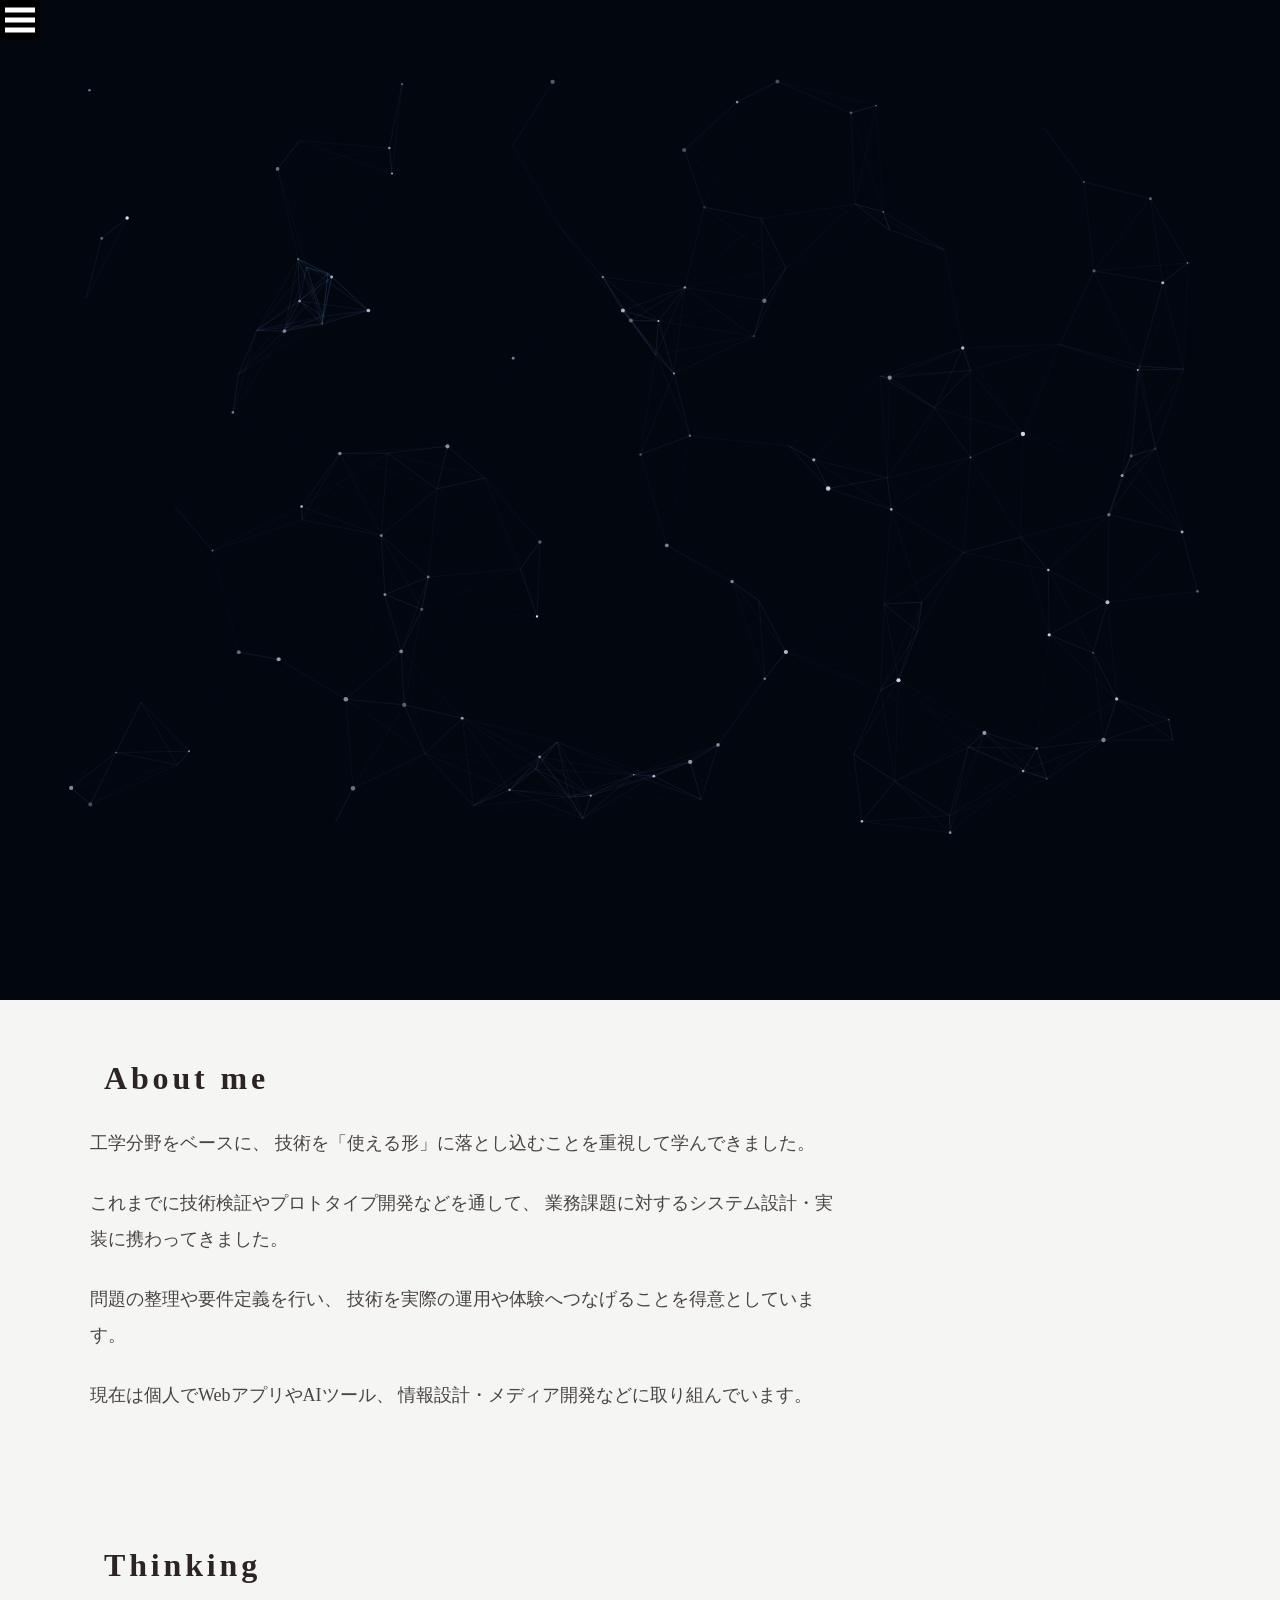
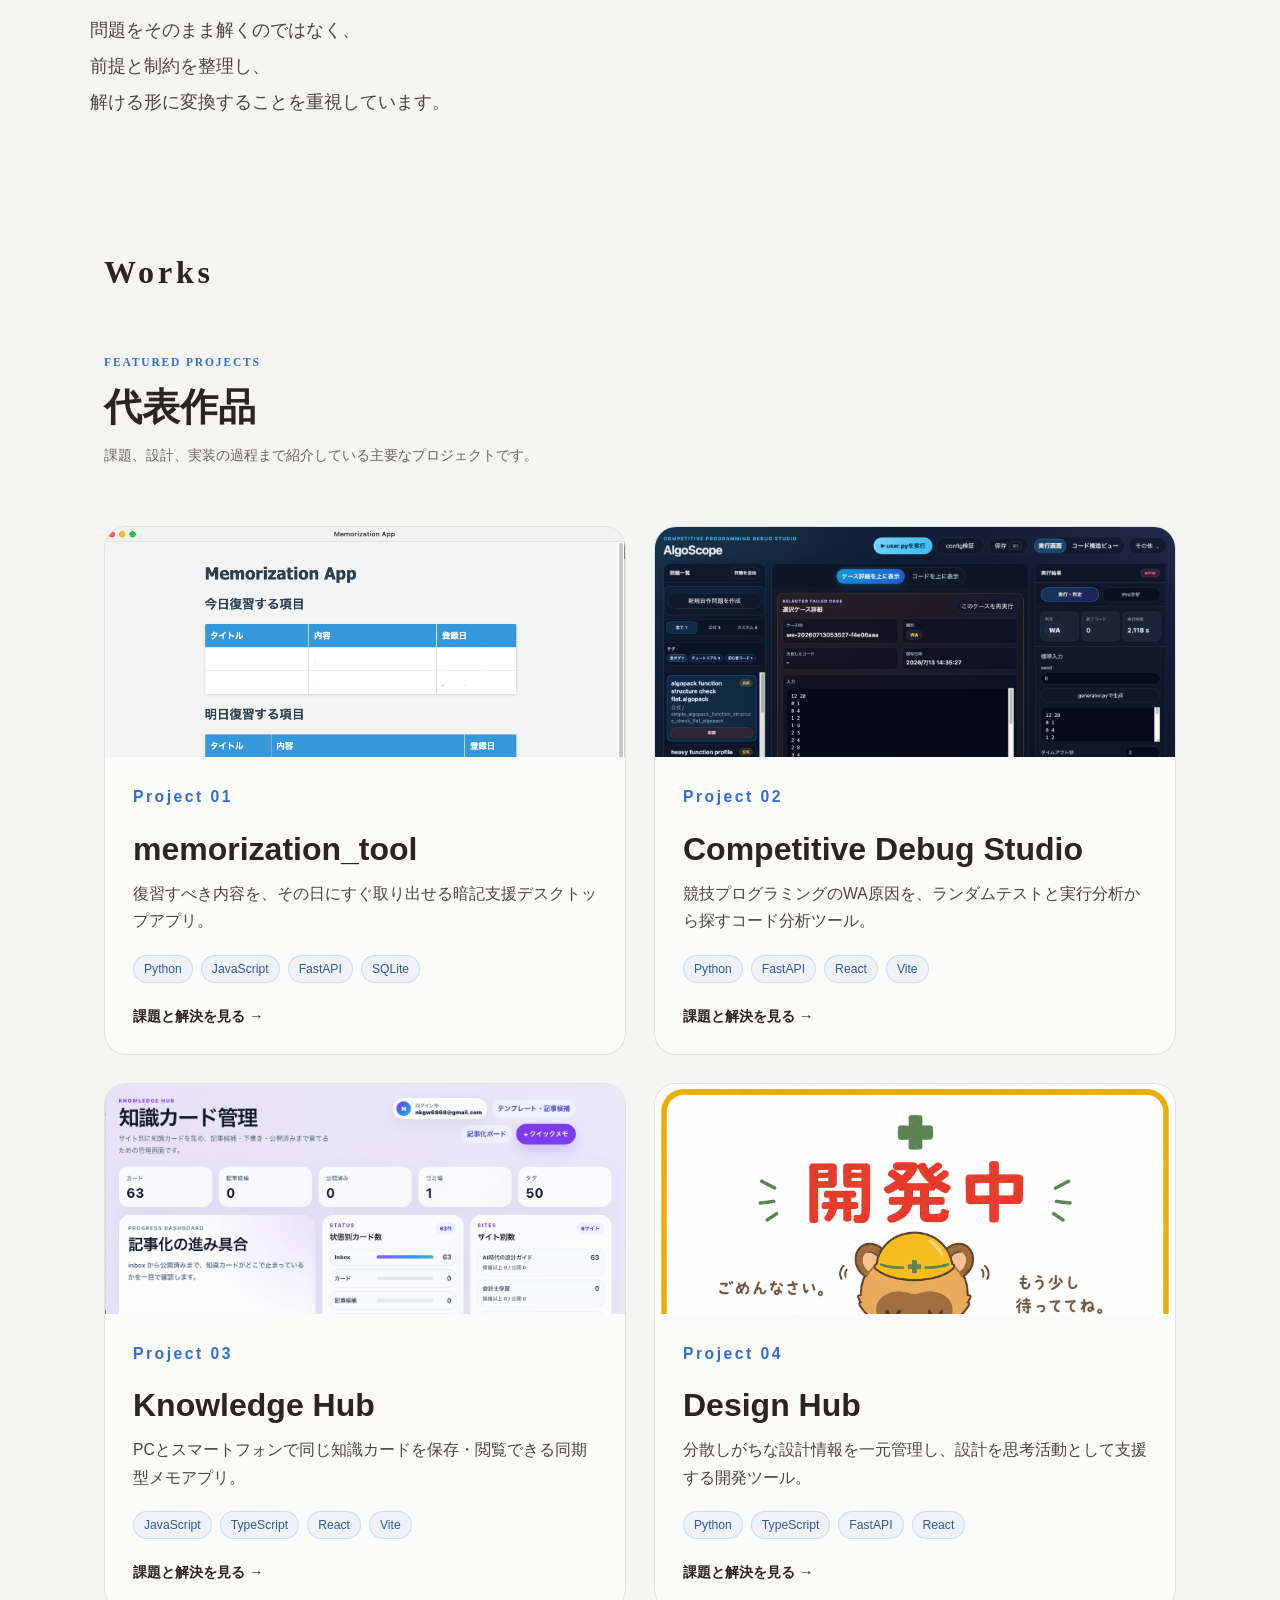
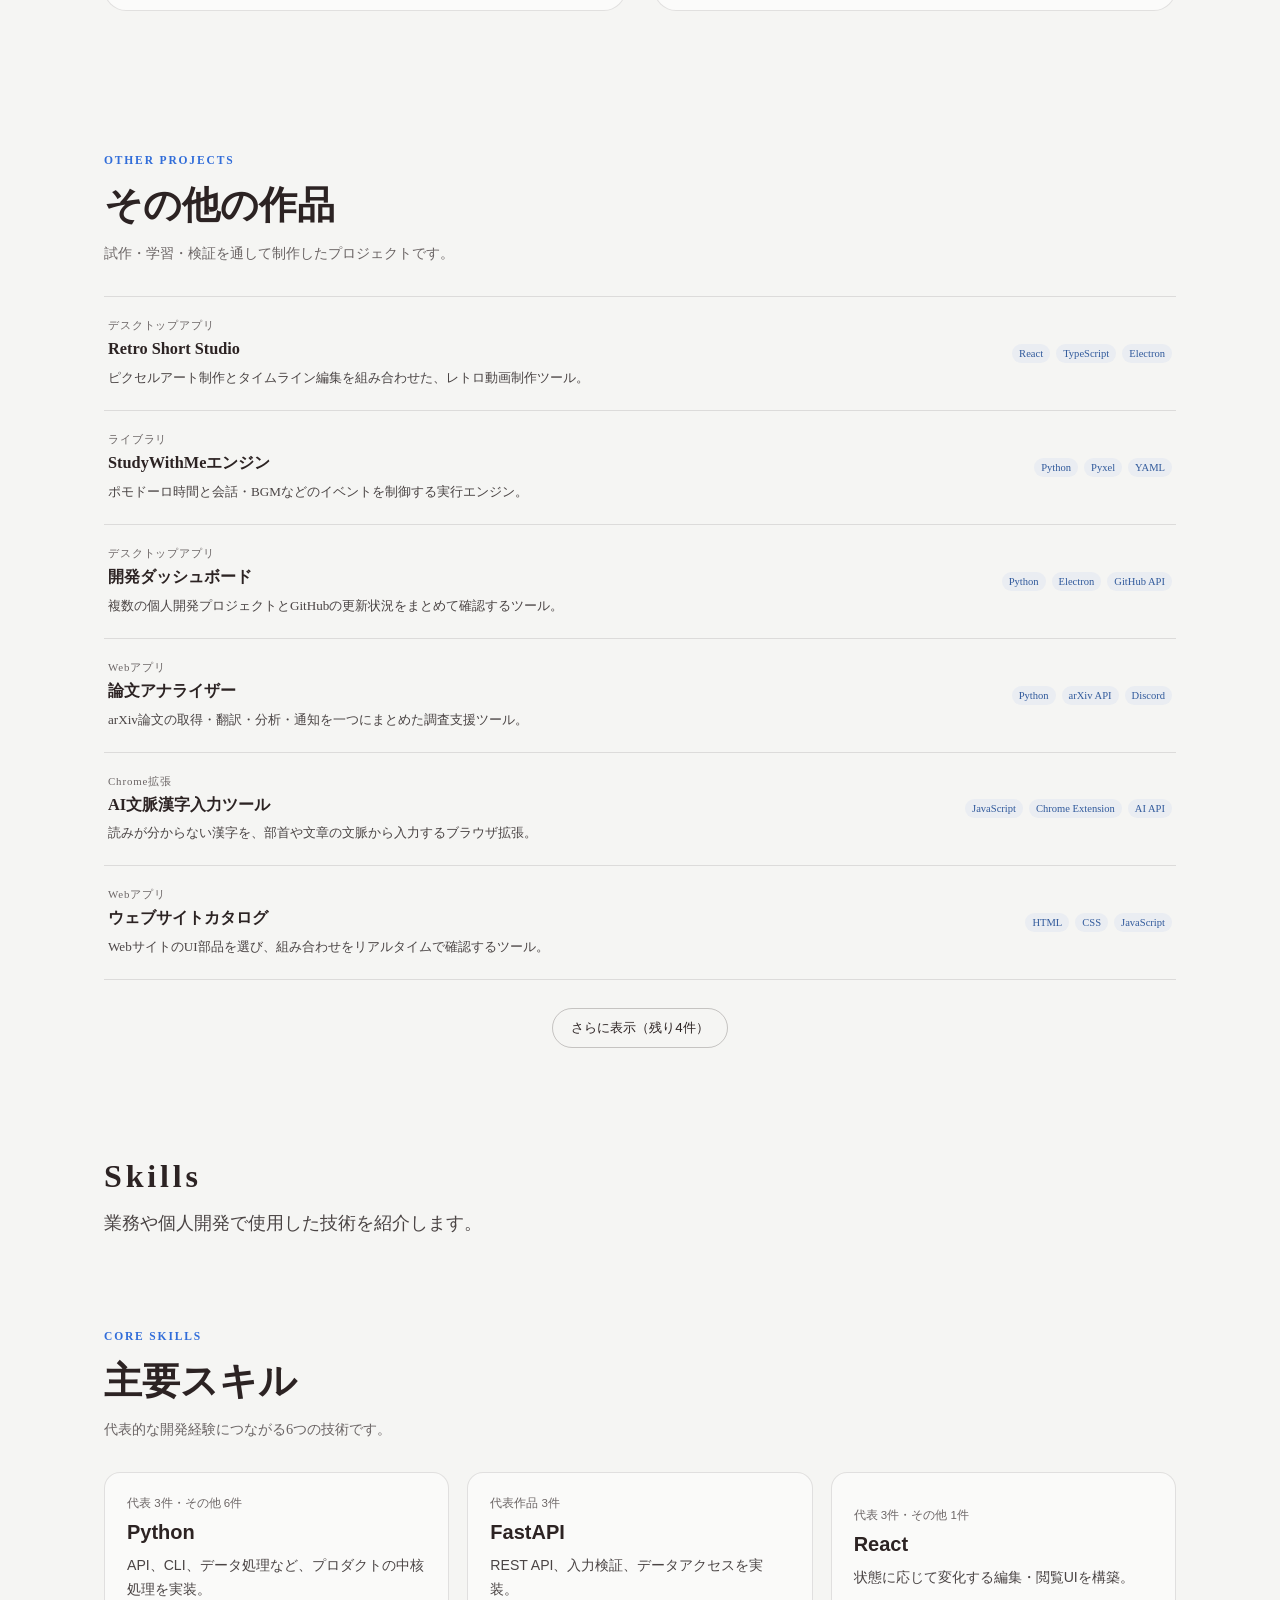
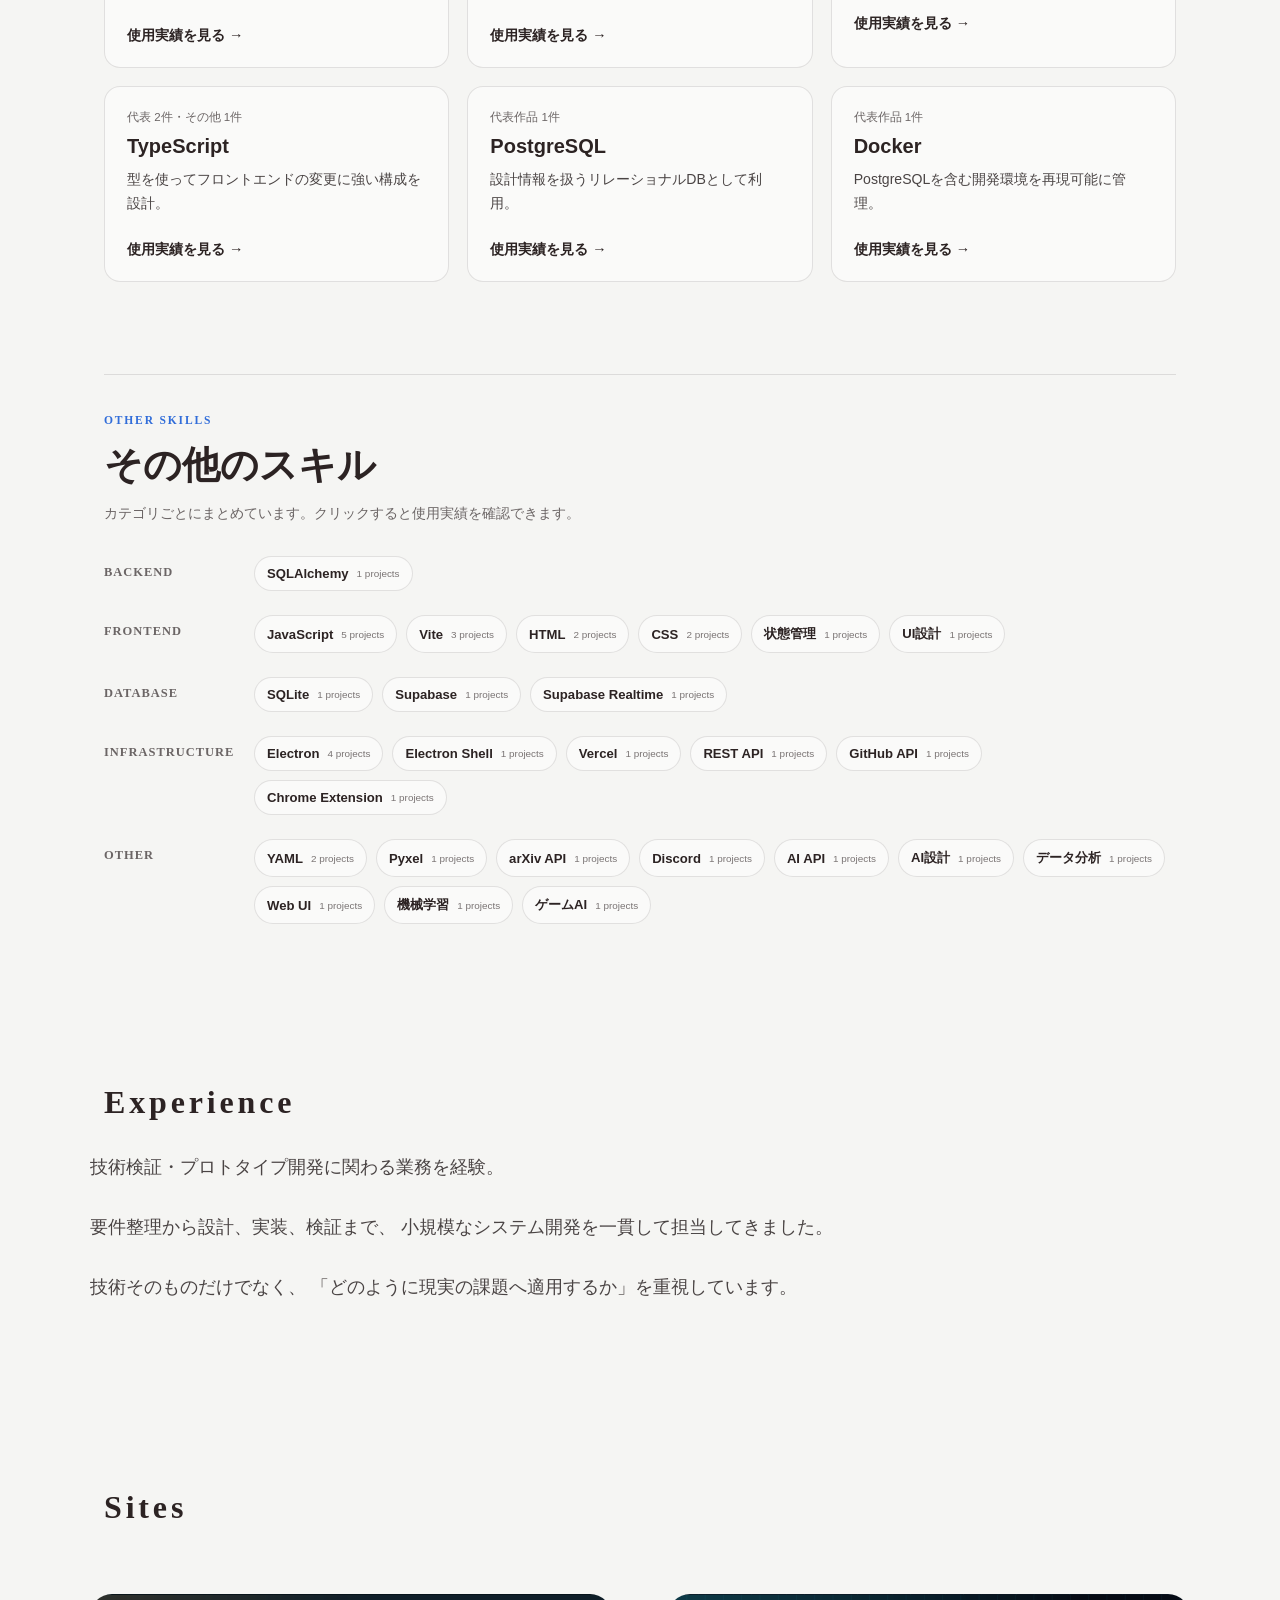
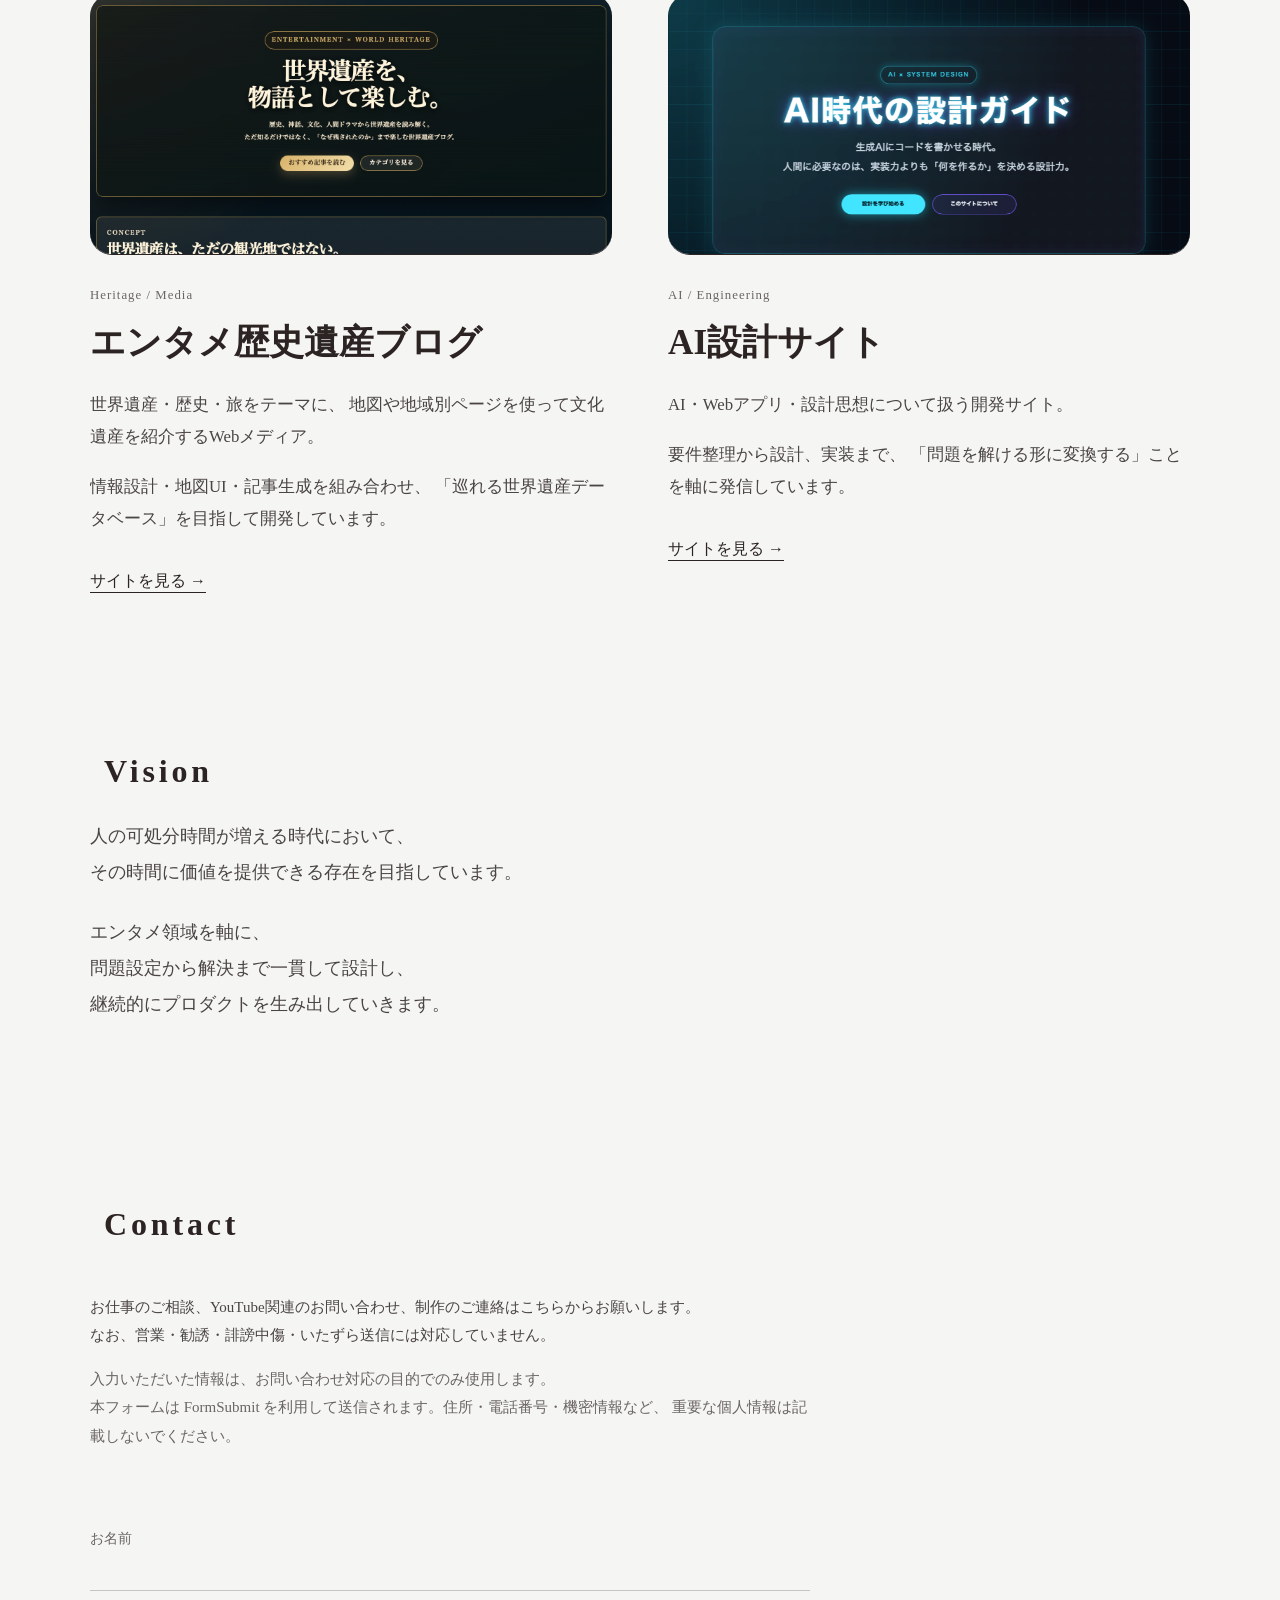
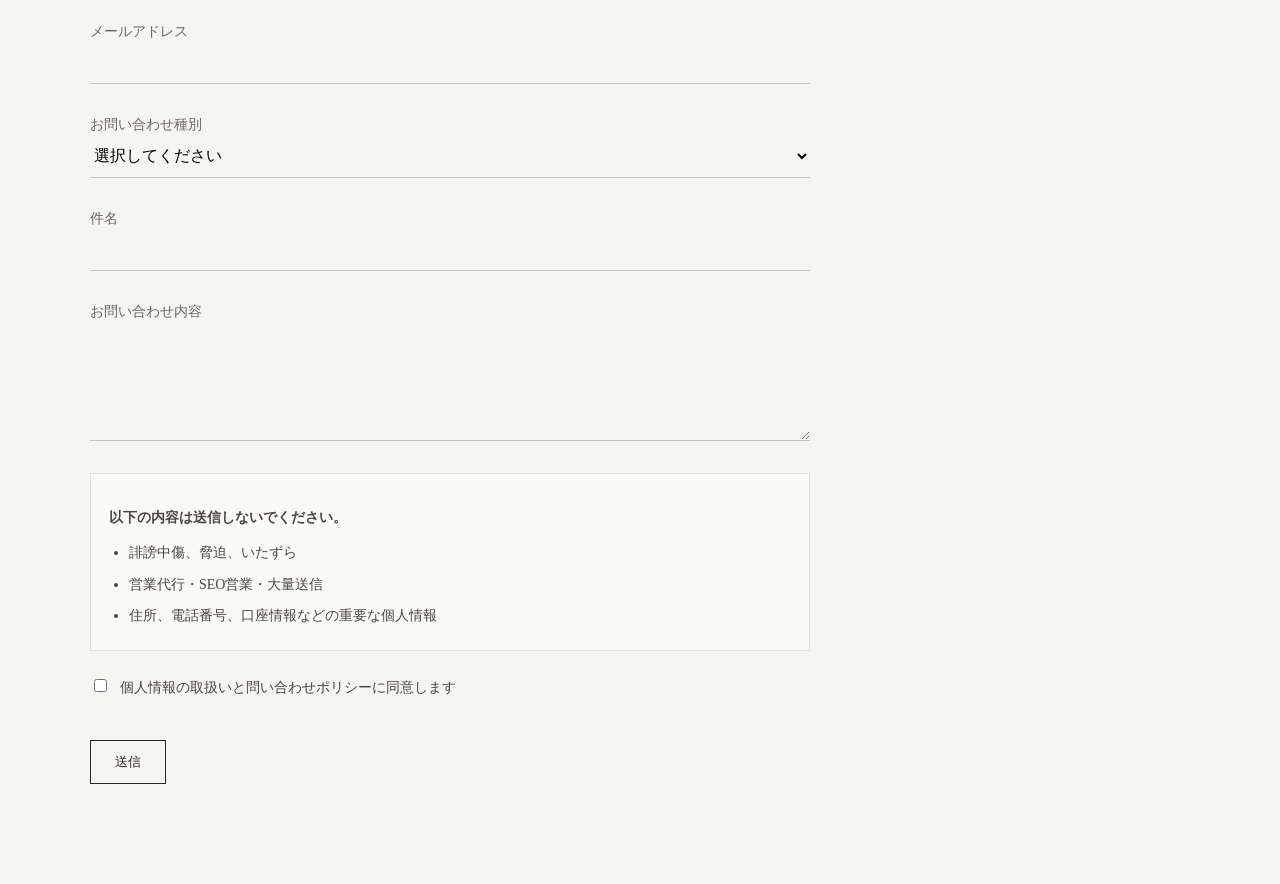
<file: index.html>
<!DOCTYPE html>
<html lang="ja">
<head>
    <meta charset="UTF-8">
    <title>YAL | Yuki Atlas Lab</title>

    <link rel="icon" type="image/png" href="images/yal_rogo.png">

    <link rel="stylesheet" href="style.css">
    <script src="script.js" defer></script>
</head>
<body>
    <div id="loading">
        <div class="dots">
            <div class="dot"></div>
            <div class="dot"></div>
            <div class="dot"></div>
        </div>
    </div>

    <section class="hero">
        <canvas id="starCanvas" aria-hidden="true"></canvas>

        <div class="menubutton" onclick="toggle()">
            <i></i>
            <i></i>
            <i></i>
        </div>

        <div class="menu">
            <ul>
                <li><a href="#heroContent">Top</a></li>
                <li><a href="#about">About</a></li>
                <li><a href="#works">Works</a></li>
                <li><a href="#skills">Skills</a></li>
                <li><a href="#contact">Contact</a></li>
            </ul>
        </div>

        <div class="hero-content is-hidden" id="heroContent">
            <h1 class="hero-title">Yuki Atlas Lab</h1>
            <p class="hero-subtitle">問題を解ける形に変換するエンジニア</p>
            <p class="explain">小さく、確実に動くシステムを設計する</p>
            <div class="hero-actions">
                <a href="#works" class="hero-link">制作実績を見る</a>
                <a href="#contact" class="hero-link primary">問い合わせる</a>
            </div>
        </div>
    </section>

    <main>
        <section class="about_me" id="about">
            <div class="title">About me</div>

            <p>
                工学分野をベースに、
                技術を「使える形」に落とし込むことを重視して学んできました。
            </p>

            <p>
                これまでに技術検証やプロトタイプ開発などを通して、
                業務課題に対するシステム設計・実装に携わってきました。
            </p>

            <p>
                問題の整理や要件定義を行い、
                技術を実際の運用や体験へつなげることを得意としています。
            </p>

            <p>
                現在は個人でWebアプリやAIツール、
                情報設計・メディア開発などに取り組んでいます。
            </p>
        </section>

        <section class="thinking">
            <div class="title">Thinking</div>
            <p>
                問題をそのまま解くのではなく、<br>
                前提と制約を整理し、<br>
                解ける形に変換することを重視しています。<br>
            </p>
        </section>

        <section class="works" id="works">
            <div class="title">Works</div>
            <div id="worksContent"></div>
        </section>

        <section class="skills" id="skills">
            <div class="title">Skills</div>
            <p class="section-lead">業務や個人開発で使用した技術を紹介します。</p>
            <div id="skillsContent" class="skill-grid"></div>
        </section>

        <section class="experience">
            <div class="title">Experience</div>

            <p>
                技術検証・プロトタイプ開発に関わる業務を経験。
            </p>

            <p>
                要件整理から設計、実装、検証まで、
                小規模なシステム開発を一貫して担当してきました。
            </p>

            <p>
                技術そのものだけでなく、
                「どのように現実の課題へ適用するか」を重視しています。
            </p>
        </section>

        <section class="sites" id="sites">
            <div class="title">Sites</div>

            <div class="site-list">

                <article class="site-card">

                    <a
                        class="site-image"
                        href="https://entertainment-heritageblog.com/"
                        target="_blank"
                        rel="noopener noreferrer"
                    >
                        <img src="images/heritage-site.png" alt="エンタメ歴史遺産ブログ">
                    </a>

                    <div class="site-header">
                        <span class="site-tag">Heritage / Media</span>
                        <h3>エンタメ歴史遺産ブログ</h3>
                    </div>

                    <p>
                        世界遺産・歴史・旅をテーマに、
                        地図や地域別ページを使って文化遺産を紹介するWebメディア。
                    </p>

                    <p>
                        情報設計・地図UI・記事生成を組み合わせ、
                        「巡れる世界遺産データベース」を目指して開発しています。
                    </p>

                    <a
                        href="https://entertainment-heritageblog.com/"
                        target="_blank"
                        rel="noopener noreferrer"
                    >
                        サイトを見る →
                    </a>
                </article>

                <article class="site-card">

                    <a

                        class="site-image"

                        href="https://www.ai-system-design.tech/"

                        target="_blank"

                        rel="noopener noreferrer"

                    >

                        <img src="images/ai-site.png" alt="AI設計サイト">

                    </a>

                    <div class="site-header">

                        <span class="site-tag">AI / Engineering</span>

                        <h3>AI設計サイト</h3>

                    </div>

                    <p>
                        AI・Webアプリ・設計思想について扱う開発サイト。
                    </p>

                    <p>
                        要件整理から設計、実装まで、
                        「問題を解ける形に変換する」ことを軸に発信しています。
                    </p>

                    <a
                        href="https://www.ai-system-design.tech/"
                        target="_blank"
                        rel="noopener noreferrer"
                    >
                        サイトを見る →
                    </a>
                </article>

            </div>
        </section>

        <section class="vision">
            <div class="title">Vision</div>
            <p>
                人の可処分時間が増える時代において、<br>
                その時間に価値を提供できる存在を目指しています。<br>
            </p>
            <p>
                エンタメ領域を軸に、<br>
                問題設定から解決まで一貫して設計し、<br>
                継続的にプロダクトを生み出していきます。<br>
            </p>
        </section>

        <div class="project-modal" id="projectModal" aria-hidden="true">
            <div class="project-modal-backdrop" data-close-modal></div>
            <article class="project-modal-panel" role="dialog" aria-modal="true" aria-labelledby="projectModalTitle">
                <button class="project-modal-close" type="button" aria-label="詳細を閉じる" data-close-modal>×</button>
                <div id="projectModalContent"></div>
            </article>
        </div>

        <section class="contact" id="contact">
            <div class="title">Contact</div>

            <div class="contact-note">
                <p>
                    お仕事のご相談、YouTube関連のお問い合わせ、制作のご連絡はこちらからお願いします。<br>
                    なお、営業・勧誘・誹謗中傷・いたずら送信には対応していません。
                </p>
                <p class="contact-privacy">
                    入力いただいた情報は、お問い合わせ対応の目的でのみ使用します。<br>
                    本フォームは FormSubmit を利用して送信されます。住所・電話番号・機密情報など、
                    重要な個人情報は記載しないでください。
                </p>
            </div>

            <form
                id="contactForm"
                action="https://formsubmit.co/83f79843cae12a1b14960ebb8d306ca6"
                method="POST"
            >
                <div id="contactStatus" class="contact-status" aria-live="polite"></div>

                <label for="name">お名前</label>
                <input
                    type="text"
                    id="name"
                    name="name"
                    maxlength="80"
                    autocomplete="name"
                    required
                >

                <label for="email">メールアドレス</label>
                <input
                    type="email"
                    id="email"
                    name="email"
                    maxlength="120"
                    autocomplete="email"
                    required
                >

                <label for="category">お問い合わせ種別</label>
                <select id="category" name="category" required>
                    <option value="">選択してください</option>
                    <option value="仕事の相談">仕事の相談</option>
                    <option value="YouTube関連">YouTube関連</option>
                    <option value="制作依頼">制作依頼</option>
                    <option value="その他">その他</option>
                </select>

                <label for="subject">件名</label>
                <input
                    type="text"
                    id="subject"
                    name="subject"
                    maxlength="120"
                    required
                >

                <label for="message">お問い合わせ内容</label>
                <textarea
                    id="message"
                    name="message"
                    rows="6"
                    maxlength="1500"
                    required
                ></textarea>

                <div class="contact-policy">
                    <p>以下の内容は送信しないでください。</p>
                    <ul>
                        <li>誹謗中傷、脅迫、いたずら</li>
                        <li>営業代行・SEO営業・大量送信</li>
                        <li>住所、電話番号、口座情報などの重要な個人情報</li>
                    </ul>
                </div>

                <label class="consent-row">
                    <input type="checkbox" id="consent" name="consent" required>
                    <span>個人情報の取扱いと問い合わせポリシーに同意します</span>
                </label>

                <!-- FormSubmit settings -->
                <input type="hidden" name="_subject" value="YALサイトからお問い合わせ">
                <input type="hidden" name="_next" value="https://yuki6868.github.io/thanks.html">
                <input type="hidden" name="_template" value="table">
                <input
                    type="hidden"
                    name="_blacklist"
                    value="casino,crypto,viagra,loan,betting,poker,SEO営業,営業代行,副業勧誘"
                >

                <!-- honeypot -->
                <div class="hp-field" aria-hidden="true">
                    <label for="website">Website</label>
                    <input type="text" id="website" name="_honey" tabindex="-1" autocomplete="off">
                </div>

                <button type="submit" id="contactSubmitButton">送信</button>
            </form>
        </section>
    </main>
</body>
</html>
</file>
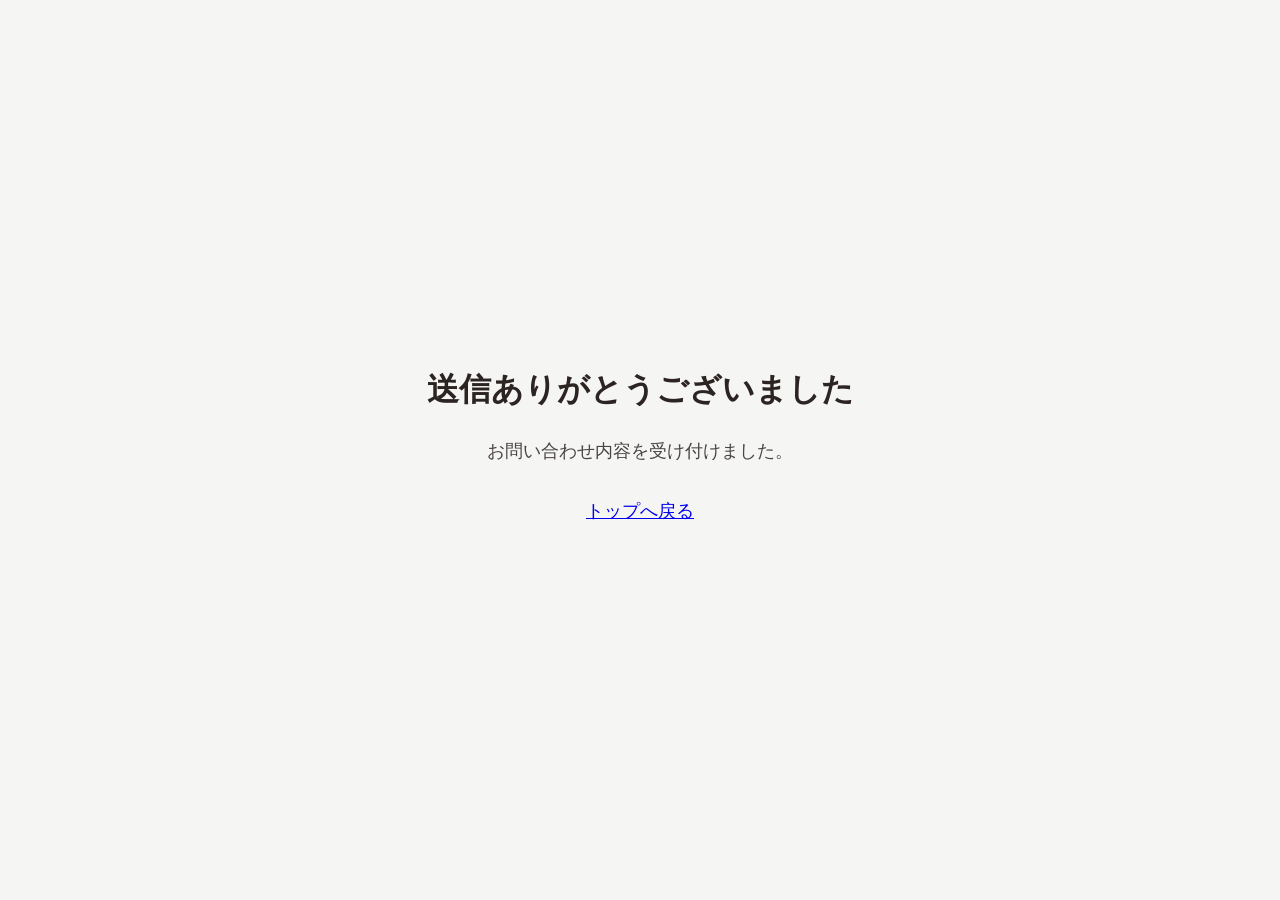
<file: thanks.html>
<!DOCTYPE html>
<html lang="ja">
<head>
    <meta charset="UTF-8">
    <meta name="viewport" content="width=device-width, initial-scale=1.0">
    <title>送信完了</title>
    <link rel="stylesheet" href="style.css">
</head>
<body>
    <main style="min-height: 100vh; display: grid; place-items: center; padding: 24px; text-align: center;">
        <div>
            <h1>送信ありがとうございました</h1>
            <p>お問い合わせ内容を受け付けました。</p>
            <p><a href="./index.html">トップへ戻る</a></p>
        </div>
    </main>
</body>
</html>
</file>
<file: style.css>
html {
  scroll-behavior: smooth;
}

#starCanvas {
  position: fixed;
  inset: 0;
  width: 100%;
  height: 100%;
  display: block;
}

#loading {
    transition: all 1s;
    background-color: #ddd;
    position: fixed;
    z-index: 9999;
    inset: 0;
    display: grid;
    place-items: center;
}

.loaded {
    opacity: 0;
    visibility: hidden;
}

.dots { display: flex; align-items: center; justify-content: center; }
.dots .dot {
    width: 8px; height: 8px;
    margin: 0 5px;
    background-color: #6c5ce7;
    border-radius: 50%;
    animation: dot-pulse 1.4s ease-in-out infinite;
}
.dots .dot:nth-child(1) { animation-delay: 0s; }
.dots .dot:nth-child(2) { animation-delay: 0.2s; }
.dots .dot:nth-child(3) { animation-delay: 0.4s; }
@keyframes dot-pulse {
    0%, 100% { transform: scale(0.7); opacity: 0.7; }
    50% { transform: scale(1); opacity: 1; }
}

section {
  padding: 50px 0;
}

.about_me,
.thinking,
.skills,
.experience,
.works,
.sites,
.vision,
.contact {
    width: min(88%, 1100px);
    margin: 0 auto;
}

p{
   font-size: 18px;
   line-height: 2;
   margin-bottom: 24px;
   color: #4a4444;
}

.about_me p,
.thinking p,
.experience p,
.vision p {
    max-width: 760px;
}

main {
  position: relative;
  z-index: 1;
  background: #f5f5f3;
  color: #2c2323;
}

.hero-content {
  position: relative;
  z-index: 5;
  min-height: 100vh;
  display: flex;
  flex-direction: column;
  justify-content: center;
  align-items: center;
  padding: 24px;
  text-align: center;
  transition: opacity .6s ease, transform .6s ease;
}

.hero-content.is-hidden {
  opacity: 0;
  transform: translateY(28px);
  pointer-events: none;
}

.hero-title {
  margin: 0;
  font-size: clamp(2.2rem, 6vw, 4.2rem);
  font-weight: 400;
  line-height: 1;
  letter-spacing: 0.16em;
  color: var(--text);
}

.hero-subtitle {
  margin: 14px 0 0;
  font-size: clamp(0.72rem, 1.5vw, 0.9rem);
  font-weight: 300;
  letter-spacing: 0.36em;
  color: var(--muted);
}

.menubutton {
    position: fixed;
    top: 0;
    left: 0;
    width: 40px;
    height: 40px;
    background: black;
    cursor: pointer;
    z-index: 200;
}
.menubutton i {
    display: block;
    position: absolute;
    left: 50%;
    transform: translate(-50%,-50%);
    width: 30px;
    height: 5px;
    background: white;
    transition: all .5s;
}
.menubutton i:first-child {
    top: 10px;
}
.menubutton i:nth-child(2) {
    top: 50%;
}
.menubutton i:last-child {
    top: 30px;
}
.menubutton.open i:first-child {
    top: 50%;
    transform: translate(-50%,-50%) rotate(45deg);
}
.menubutton.open i:nth-child(2) {
    opacity: 0;
}
.menubutton.open i:last-child {
    top: 50%;
    transform: translate(-50%,-50%) rotate(-45deg);
}

.menu {
    position: fixed;
    top: 0;
    left: -200px;
    width: 200px;
    height: 100vh;
    background: rgb(199, 196, 196);
    transition: all .5s;
    z-index: 150;
}
.menu ul {
    margin: 40px 0 0 0;
    padding: 0;
    list-style: none;
}
.menu li {
    padding: 5px 0;
    text-align: center;
    margin-left: -20px;
    opacity: 0;
    transition:
        margin-left .5s,
        opacity .5s,
        background-color .15s,
        color .15s;
}
.menu.open {
    left: 0;
}
.menu.open li {
    margin-left: 0;
    opacity: 1;
}
.menu.open li:hover {
    background-color: black;
    color: white;
}
.menu.open li:first-child {
    transition-delay: .5s, .5s, 0s, 0s;
}
.menu.open li:nth-child(2) {
    transition-delay: .7s, .7s, 0s, 0s;
}
.menu.open li:nth-child(3) {
    transition-delay: .9s, .9s, 0s, 0s;
}
.menu.open li:nth-child(4) {
    transition-delay: 1.1s, 1.1s, 0s, 0s;
}

.menu.open li:nth-child(5) {
    transition-delay: 1.3s, 1.3s, 0s, 0s;
}

.title{
    padding: 10px 14px;
    font-size: 2rem;
    font-weight: bold;
    letter-spacing: 0.12em;
}

#work {
    width: min(88%, 1100px);
    margin: 0 auto;
    padding: 30px 0;
    display: flex;
    flex-direction: column;
    gap: 120px;
}

.work-item {
    display: grid;
    grid-template-columns: 1fr 1fr;
    gap: 56px;
    align-items: center;
}

.work-item.reverse .work-text {
    order: 2;
}

.work-item.reverse .work-image {
    order: 1;
}

.work-text h2 {
    margin: 0 0 20px;
    font-size: clamp(2rem, 4vw, 3rem);
    line-height: 1.2;
}

.work-text p {
    margin: 0 0 18px;
    font-size: 1.05rem;
    line-height: 1.9;
}

.work-text .tech {
    margin-top: 28px;
    font-weight: 600;
    color: #2c2323;
}

.work-image img {
    width: 100%;
    display: block;
    border-radius: 18px;
    border: 1px solid rgba(44, 35, 35, 0.12);
    box-shadow: 0 20px 50px rgba(0, 0, 0, 0.08);
    transition: transform .35s ease, box-shadow .35s ease;
}

.work-item:hover .work-image img {
    transform: scale(1.02);
    box-shadow: 0 26px 60px rgba(0, 0, 0, 0.12);
}

@media (max-width: 900px) {
    .work-item,
    .work-item.reverse {
        grid-template-columns: 1fr;
        gap: 28px;
    }

    .work-item.reverse .work-text,
    .work-item.reverse .work-image {
        order: initial;
    }

    #work {
        gap: 72px;
    }
}

.contact {
    width: min(88%, 1100px);
    margin: 0 auto;
    padding: 100px 0;
}

.contact form {
    max-width: 720px;
}

.contact .title {
    margin-bottom: 40px;
}

/* ラベルのスタイル */
label {
    display: block;
    margin-top: 32px;
    font-size: 14px;
    color: #6b6565;
}

/* 入力欄のスタイル */
input, textarea {
    width: 100%;
    padding: 12px 0;
    border: none;
    border-bottom: 1px solid rgba(0,0,0,0.2);
    background: transparent;
    font-size: 16px;
    outline: none;
}

input:focus,
textarea:focus {
    border-bottom: 1px solid #2c2323;
}

/* テキストエリアの高さを調整 */
textarea {
    resize: vertical;
    height: 120px;
}

/* 送信ボタンのスタイル */
button {
    margin-top: 40px;
    padding: 12px 24px;
    background: transparent;
    border: 1px solid #2c2323;
    color: #2c2323;
    cursor: pointer;
    transition: all .2s;
}

/* ホバー時のボタンスタイル */
button:hover {
    background: #2c2323;
    color: white;
}

.hero-actions {
  margin-top: 32px;
  display: flex;
  gap: 16px;
  flex-wrap: wrap;
  justify-content: center;
}

.hero-link {
  display: inline-block;
  padding: 12px 24px;
  border: 1px solid #2c2323;
  color: #2c2323;
  text-decoration: none;
  transition: all .2s;
}

.hero-link:hover {
  background: #2c2323;
  color: white;
}

.hero-link.primary {
  background: #2c2323;
  color: white;
}

.hero-link.primary:hover {
  transform: translateY(-1px);
  box-shadow: 0 6px 18px rgba(0, 0, 0, 0.18);
  opacity: 0.92;
}

.contact-note {
    max-width: 720px;
    margin-bottom: 24px;
}

.contact-note p {
    margin-bottom: 12px;
    font-size: 15px;
    line-height: 1.9;
}

.contact-privacy {
    color: #6b6565;
}

.contact-status {
    max-width: 720px;
    min-height: 24px;
    margin-bottom: 8px;
    font-size: 14px;
    line-height: 1.6;
}

.contact-status.error {
    color: #b00020;
}

.contact-status.success {
    color: #166534;
}

select {
    width: 100%;
    padding: 12px 0;
    border: none;
    border-bottom: 1px solid rgba(0,0,0,0.2);
    background: transparent;
    font-size: 16px;
    outline: none;
}

select:focus {
    border-bottom: 1px solid #2c2323;
}

.contact-policy {
    margin-top: 28px;
    padding: 16px 18px;
    border: 1px solid rgba(44, 35, 35, 0.12);
    background: rgba(255, 255, 255, 0.55);
    max-width: 720px;
}

.contact-policy p {
    margin-bottom: 8px;
    font-size: 14px;
    font-weight: 600;
}

.contact-policy ul {
    margin: 0;
    padding-left: 20px;
    color: #4a4444;
}

.contact-policy li {
    margin-bottom: 6px;
    line-height: 1.8;
    font-size: 14px;
}

.consent-row {
    display: flex;
    gap: 10px;
    align-items: flex-start;
    margin-top: 24px;
    cursor: pointer;
}

.consent-row input[type="checkbox"] {
    width: auto;
    margin-top: 4px;
}

.consent-row span {
    font-size: 14px;
    color: #4a4444;
    line-height: 1.8;
}

.hp-field {
    position: absolute;
    left: -9999px;
    width: 1px;
    height: 1px;
    overflow: hidden;
}

button[disabled] {
    opacity: 0.6;
    cursor: not-allowed;
}

.sites {
    padding: 100px 0;
}

.sites .title {
    margin-bottom: 40px;
}

.site-list {
    display: grid;
    grid-template-columns: repeat(2, minmax(0, 1fr));
    gap: 56px;
    align-items: stretch;
}

.site-card {
    padding: 0;
    background: transparent;
    border: none;
    box-shadow: none;
    transition: transform .35s ease;
}

.site-card:hover {
    transform: translateY(-4px);
}

.site-tag {
    display: inline-block;
    margin-bottom: 18px;
    font-size: 0.8rem;
    color: #6b6565;
    letter-spacing: 0.08em;
}

.site-card h3 {
    margin: 0 0 24px;
    font-size: clamp(1.6rem, 3vw, 2.2rem);
    line-height: 1.25;
    color: #2c2323;
}

.site-card p {
    margin: 0 0 18px;
    font-size: 1.05rem;
    line-height: 1.9;
    color: #4a4444;
}

.site-card a {
    display: inline-block;
    margin-top: 18px;
    color: #2c2323;
    text-decoration: none;
    border-bottom: 1px solid currentColor;
}

.site-card a:hover {
    opacity: 0.65;
}

@media (max-width: 900px) {
    .site-list {
        grid-template-columns: 1fr;
        gap: 56px;
    }
}

/* ==============================
   Site image
============================== */

.site-card {
    overflow: hidden;
}

.site-image {
    display: block;
    width: 100%;
    margin-bottom: 26px;
    border-radius: 22px;
    overflow: hidden;
}

.site-image img {
    display: block;
    width: 100%;
    height: 260px;

    object-fit: cover;
    object-position: top;

    transition: transform .5s ease;
}

.site-card:hover .site-image img {
    transform: scale(1.03);
}
/* ==============================
   Opening network animation
============================== */
:root {
    --text: #282323;
    --muted: #5d5858;
}

* {
    box-sizing: border-box;
}

body {
    margin: 0;
    background: #02060f;
    overflow-x: hidden;
}

.hero {
    position: relative;
    min-height: 100vh;
    overflow: hidden;
    background: #02060f;
}

#starCanvas {
    z-index: 0;
    opacity: 1;
    transition: opacity 1.2s ease;
}

.hero-content {
    color: #f5f7fb;
}

.hero-title,
.hero-subtitle,
.hero-content .explain {
    transition: color 1s ease, text-shadow 1s ease;
}

.hero-content:not(.is-hidden) .hero-title {
    animation: hero-title-arrive 1.1s cubic-bezier(.16, 1, .3, 1) both;
}

.hero-content:not(.is-hidden) .hero-subtitle,
.hero-content:not(.is-hidden) .explain,
.hero-content:not(.is-hidden) .hero-actions {
    animation: hero-copy-arrive .9s cubic-bezier(.16, 1, .3, 1) both;
}

.hero-content:not(.is-hidden) .hero-subtitle { animation-delay: .12s; }
.hero-content:not(.is-hidden) .explain { animation-delay: .22s; }
.hero-content:not(.is-hidden) .hero-actions { animation-delay: .34s; }

.hero-content .explain {
    margin: 18px 0 0;
    font-size: clamp(.92rem, 1.7vw, 1.08rem);
    letter-spacing: .12em;
    color: rgba(232, 240, 250, .80);
}

body:not(.is-white) .hero-title,
body:not(.is-white) .hero-subtitle {
    color: #f4f7fb;
    text-shadow: 0 0 24px rgba(108, 171, 255, .20);
}

body:not(.is-white) .hero-link {
    border-color: rgba(238, 245, 255, .58);
    color: #f4f7fb;
    background: rgba(4, 12, 27, .22);
    backdrop-filter: blur(6px);
}

body:not(.is-white) .hero-link:hover,
body:not(.is-white) .hero-link.primary {
    background: rgba(237, 245, 255, .92);
    color: #101725;
}

body.is-white .hero {
    background: #f5f5f3;
}

body.is-white .hero-content,
body.is-white .hero-title {
    color: var(--text);
}

body.is-white .hero-subtitle,
body.is-white .hero-content .explain {
    color: var(--muted);
}

@keyframes hero-title-arrive {
    from {
        opacity: 0;
        transform: translateY(24px) scale(.985);
        letter-spacing: .24em;
        filter: blur(7px);
    }
    to {
        opacity: 1;
        transform: translateY(0) scale(1);
        letter-spacing: .16em;
        filter: blur(0);
    }
}

@keyframes hero-copy-arrive {
    from {
        opacity: 0;
        transform: translateY(16px);
        filter: blur(4px);
    }
    to {
        opacity: 1;
        transform: translateY(0);
        filter: blur(0);
    }
}

@media (prefers-reduced-motion: reduce) {
    #starCanvas {
        display: none;
    }

    body,
    .hero {
        background: #f5f5f3;
    }

    .hero-content.is-hidden {
        opacity: 1;
        transform: none;
        pointer-events: auto;
    }

    .hero-content:not(.is-hidden) .hero-title,
    .hero-content:not(.is-hidden) .hero-subtitle,
    .hero-content:not(.is-hidden) .explain,
    .hero-content:not(.is-hidden) .hero-actions {
        animation: none;
    }
}

/* ==============================
   Works / Skills linked portfolio
============================== */
.section-lead {
    max-width: 680px;
    margin: 0 14px 34px;
}

#work {
    display: grid;
    grid-template-columns: repeat(2, minmax(0, 1fr));
    gap: 28px;
    width: 100%;
    padding: 28px 14px 0;
}

.work-card {
    min-width: 0;
    border: 1px solid rgba(44, 35, 35, .12);
    border-radius: 22px;
    overflow: hidden;
    background: rgba(255, 255, 255, .55);
    transition: transform .25s ease, box-shadow .25s ease, border-color .25s ease;
}

.work-card:hover {
    transform: translateY(-5px);
    border-color: rgba(44, 35, 35, .25);
    box-shadow: 0 22px 50px rgba(21, 28, 39, .09);
}

.work-card-button,
.skill-card-button {
    display: block;
    width: 100%;
    height: 100%;
    margin: 0;
    padding: 0;
    border: 0;
    color: inherit;
    background: transparent;
    text-align: left;
}

.work-card-button:hover,
.skill-card-button:hover {
    color: inherit;
    background: transparent;
}

.work-card-image {
    height: 230px;
    overflow: hidden;
    background: #e9ebef;
}

.work-card-image img {
    width: 100%;
    height: 100%;
    display: block;
    object-fit: cover;
    object-position: top;
    transition: transform .45s ease;
}

.work-card:hover .work-card-image img { transform: scale(1.025); }

.work-card-body { padding: 26px 28px 28px; }
.work-card-kicker,
.project-detail-kicker {
    margin: 0 0 10px;
    font-size: .72rem;
    font-weight: 700;
    letter-spacing: .16em;
    color: #316dd9;
}

.work-card h3 {
    margin: 0 0 12px;
    font-size: clamp(1.45rem, 2.5vw, 2rem);
}

.work-card p {
    margin: 0 0 20px;
    font-size: .98rem;
    line-height: 1.75;
}

.tag-list { display: flex; flex-wrap: wrap; gap: 8px; }
.tag-list span {
    padding: 6px 10px;
    border: 1px solid rgba(49, 109, 217, .18);
    border-radius: 999px;
    background: rgba(49, 109, 217, .06);
    font-size: .76rem;
    color: #315a9c;
}
.tag-list span.is-highlighted {
    color: #fff;
    background: #316dd9;
    border-color: #316dd9;
}

.work-card-link,
.skill-card-link {
    display: inline-block;
    margin-top: 24px;
    font-weight: 700;
    font-size: .9rem;
}

.skill-grid {
    display: grid;
    gap: 42px;
    padding: 0 14px;
}

.section-group-heading {
    max-width: 680px;
    margin-bottom: 30px;
}

.section-group-kicker {
    margin: 0 0 8px;
    color: #316dd9;
    font-size: .72rem;
    font-weight: 700;
    letter-spacing: .16em;
}

.section-group-heading h2 {
    margin: 0 0 10px;
    font-size: clamp(1.35rem, 3vw, 2.4rem);
    color: #2c2323;
}

.section-group-description {
    margin: 0;
    color: #6b6565;
    font-size: .9rem;
    line-height: 1.75;
}

.featured-works {
    width: 100%;
}

.featured-works > .section-group-heading {
    margin-left: 14px;
    margin-right: 14px;
}

.primary-skill-grid {
    display: grid;
    grid-template-columns: repeat(3, minmax(0, 1fr));
    gap: 18px;
}

.skill-card {
    min-width: 0;
    border: 1px solid rgba(44, 35, 35, .12);
    border-radius: 16px;
    background: rgba(255, 255, 255, .48);
    transition: transform .2s ease, box-shadow .2s ease;
}
.skill-card:hover { transform: translateY(-3px); box-shadow: 0 15px 35px rgba(21,28,39,.07); }
.skill-card-button { padding: 22px; }
.skill-card-count { font-size: .72rem; color: #6b6565; }
.skill-card h3 { margin: 10px 0 10px; font-size: 1.25rem; }
.skill-card p { margin: 0; font-size: .88rem; line-height: 1.7; }

.secondary-skills {
    padding-top: 34px;
    border-top: 1px solid rgba(44, 35, 35, .12);
}

.skill-category-list {
    display: grid;
    gap: 24px;
}

.skill-category {
    display: grid;
    grid-template-columns: 130px minmax(0, 1fr);
    gap: 20px;
    align-items: start;
}

.skill-category h4 {
    margin: 9px 0 0;
    color: #6b6565;
    font-size: .78rem;
    letter-spacing: .08em;
    text-transform: uppercase;
}

.skill-chip-list {
    display: flex;
    flex-wrap: wrap;
    gap: 9px;
}

.skill-chip {
    display: inline-flex;
    align-items: center;
    gap: 8px;
    width: auto;
    margin: 0;
    padding: 9px 12px;
    border: 1px solid rgba(44, 35, 35, .12);
    border-radius: 999px;
    background: rgba(255, 255, 255, .5);
    color: #2c2323;
    text-align: left;
    transition: transform .2s ease, border-color .2s ease, background-color .2s ease;
}

.skill-chip:hover {
    transform: translateY(-2px);
    border-color: rgba(49, 109, 217, .35);
    background: rgba(49, 109, 217, .07);
    color: #2c2323;
}

.skill-chip span {
    font-size: .82rem;
    font-weight: 600;
}

.skill-chip small {
    color: #7a7474;
    font-size: .62rem;
    white-space: nowrap;
}

.project-modal {
    position: fixed;
    inset: 0;
    z-index: 500;
    visibility: hidden;
    opacity: 0;
    transition: opacity .25s ease, visibility .25s ease;
}
.project-modal.is-open { visibility: visible; opacity: 1; }
.project-modal-backdrop { position: absolute; inset: 0; background: rgba(4, 10, 22, .72); backdrop-filter: blur(8px); }
.project-modal-panel {
    position: absolute;
    top: 3vh;
    left: 50%;
    width: min(920px, 94vw);
    max-height: 94vh;
    overflow-y: auto;
    transform: translateX(-50%) translateY(18px);
    border-radius: 24px;
    background: #f7f8fa;
    box-shadow: 0 35px 100px rgba(0,0,0,.28);
    transition: transform .3s ease;
}
.project-modal.is-open .project-modal-panel { transform: translateX(-50%) translateY(0); }
.project-modal-close {
    position: sticky;
    top: 16px;
    z-index: 2;
    float: right;
    width: 42px;
    height: 42px;
    margin: 16px 16px -58px 0;
    padding: 0;
    border: 0;
    border-radius: 50%;
    background: rgba(13, 25, 48, .9);
    color: #fff;
    font-size: 1.6rem;
}
body.modal-open { overflow: hidden; }
.project-detail-header { padding: 58px 58px 30px; background: #07152d; color: #fff; }
.project-detail-header h2 { margin: 0 0 14px; font-size: clamp(2rem, 5vw, 3.6rem); }
.project-detail-header > p:not(.project-detail-kicker):not(.skill-entry-note) { margin: 0 0 22px; color: rgba(255,255,255,.76); font-size: 1rem; }
.project-detail-header .tag-list span { color: #dce9ff; border-color: rgba(255,255,255,.18); background: rgba(255,255,255,.08); }
.project-detail-header .tag-list span.is-highlighted { background: #3b7cf0; }
.skill-entry-note { padding: 10px 13px; border-left: 3px solid #6ea1ff; background: rgba(255,255,255,.07); color: #dce9ff !important; font-size: .85rem !important; }
.project-detail-visual { margin: 30px 58px; border-radius: 16px; overflow: hidden; border: 1px solid #dfe3ea; }
.project-detail-visual img { display: block; width: 100%; max-height: 430px; object-fit: cover; object-position: top; }
.project-detail-flow { display: grid; gap: 14px; padding: 10px 58px 20px; }
.project-detail-flow section { position: relative; padding: 24px 26px 20px 72px; border: 1px solid #dfe3ea; border-radius: 14px; background: #fff; }
.project-detail-flow section > span { position: absolute; left: 24px; top: 25px; color: #316dd9; font-weight: 800; }
.project-detail-flow h3 { margin: 0 0 8px; font-size: 1.1rem; }
.project-detail-flow p { margin: 0; font-size: .94rem; line-height: 1.8; }
.project-detail-section { margin: 18px 58px 34px; padding: 28px; border-radius: 16px; background: #0b1b36; color: #fff; }
.project-detail-section h3 { margin-top: 0; }
.project-detail-section li { margin: 9px 0; line-height: 1.65; }
.technology-groups { display: grid; grid-template-columns: repeat(2, 1fr); gap: 12px; }
.technology-groups div { padding: 14px; border: 1px solid rgba(255,255,255,.12); border-radius: 10px; }
.technology-groups span { display: block; margin-bottom: 5px; font-size: .72rem; color: #91addd; }
.technology-groups strong { font-size: .92rem; }
.skill-related-list { display: grid; gap: 14px; padding: 34px 58px 58px; }
.skill-related-list button { display: grid; grid-template-columns: 130px 1fr auto; align-items: center; gap: 18px; width: 100%; margin: 0; padding: 12px; border: 1px solid #dfe3ea; border-radius: 14px; background: #fff; color: #172033; text-align: left; }
.skill-related-list button:hover { background: #f0f4fb; color: #172033; }
.skill-related-list img { width: 130px; height: 80px; border-radius: 9px; object-fit: cover; object-position: top; }
.skill-related-list strong, .skill-related-list small { display: block; }
.skill-related-list small { margin-top: 7px; color: #6b7280; line-height: 1.5; }
.skill-related-list b { font-size: 1.3rem; }

@media (max-width: 800px) {
    #work, .primary-skill-grid { grid-template-columns: 1fr; }
    .project-detail-header { padding: 52px 24px 26px; }
    .project-detail-visual, .project-detail-section { margin-left: 24px; margin-right: 24px; }
    .project-detail-flow { padding-left: 24px; padding-right: 24px; }
    .technology-groups { grid-template-columns: 1fr; }
    .skill-related-list { padding: 26px 24px 40px; }
    .skill-related-list button { grid-template-columns: 82px 1fr auto; }
    .skill-related-list img { width: 82px; height: 62px; }

    .skill-category {
        grid-template-columns: 1fr;
        gap: 10px;
    }

    .skill-category h4 {
        margin-top: 0;
    }

    .skill-chip {
        padding: 8px 10px;
    }
}


/* ==============================
   Other works
============================== */
.other-works {
    width: 100%;
    padding: 88px 14px 0;
}

.other-works-grid {
    display: grid;
    gap: 0;
    border-top: 1px solid rgba(44, 35, 35, .12);
}

.other-work-card {
    min-width: 0;
    display: grid;
    grid-template-columns: minmax(0, 1fr) auto;
    gap: 28px;
    align-items: center;
    padding: 22px 4px;
    border-bottom: 1px solid rgba(44, 35, 35, .12);
}

.other-work-main {
    min-width: 0;
}

.other-work-meta {
    margin-bottom: 5px;
    font-size: .68rem;
    letter-spacing: .08em;
    color: #6b6565;
}

.other-work-card h3 {
    margin: 0 0 6px;
    font-size: 1.02rem;
    line-height: 1.4;
}

.other-work-card p {
    margin: 0;
    font-size: .82rem;
    line-height: 1.6;
}

.other-work-tags {
    display: flex;
    flex-wrap: wrap;
    justify-content: flex-end;
    gap: 6px;
    max-width: 290px;
}

.other-work-tags span {
    padding: 4px 7px;
    border-radius: 999px;
    background: rgba(49, 109, 217, .06);
    color: #315a9c;
    font-size: .66rem;
    white-space: nowrap;
}

.other-works-toggle {
    display: block;
    margin: 28px auto 0;
    padding: 10px 18px;
    border: 1px solid rgba(44, 35, 35, .24);
    border-radius: 999px;
    background: transparent;
    color: #2c2323;
    font-size: .84rem;
}

.other-works-toggle:hover {
    background: #2c2323;
    color: #fff;
}

.other-works-toggle[hidden] {
    display: none;
}

@media (max-width: 700px) {
    .other-works {
        padding-top: 64px;
    }

    .other-work-card {
        grid-template-columns: 1fr;
        gap: 12px;
        padding: 20px 0;
    }

    .other-work-tags {
        justify-content: flex-start;
        max-width: none;
    }
}


/* ==============================
   Skill detail project groups
============================== */
.skill-experience-summary {
    display: inline-block;
    margin: 0 !important;
    padding: 8px 12px;
    border: 1px solid rgba(255, 255, 255, .16);
    border-radius: 999px;
    background: rgba(255, 255, 255, .07);
    color: #dce9ff !important;
    font-size: .78rem !important;
    line-height: 1.4 !important;
}

.skill-project-group {
    padding: 34px 58px 0;
}

.skill-project-group:last-child {
    padding-bottom: 58px;
}

.skill-project-group-heading {
    margin-bottom: 18px;
}

.skill-project-group-heading > p {
    margin: 0 0 6px;
    color: #316dd9;
    font-size: .68rem;
    font-weight: 700;
    letter-spacing: .14em;
}

.skill-project-group-heading h3 {
    margin: 0 0 8px;
    color: #172033;
    font-size: 1.22rem;
}

.skill-project-group-heading > span {
    color: #6b7280;
    font-size: .8rem;
    line-height: 1.6;
}

.skill-project-group .skill-related-list {
    padding: 0;
}

.skill-other-projects {
    margin-top: 34px;
    padding-top: 30px;
    border-top: 1px solid #dfe3ea;
}

.skill-other-project-list {
    border-top: 1px solid #dfe3ea;
}

.skill-other-project-item {
    display: grid;
    grid-template-columns: minmax(0, 1fr) auto;
    gap: 24px;
    align-items: center;
    padding: 19px 2px;
    border-bottom: 1px solid #dfe3ea;
}

.skill-other-project-item > div:first-child > span {
    display: block;
    margin-bottom: 4px;
    color: #6b7280;
    font-size: .67rem;
    letter-spacing: .06em;
}

.skill-other-project-item h4 {
    margin: 0 0 5px;
    color: #172033;
    font-size: .98rem;
}

.skill-other-project-item p {
    margin: 0;
    color: #6b7280;
    font-size: .78rem;
    line-height: 1.6;
}

.skill-other-project-tags {
    display: flex;
    flex-wrap: wrap;
    justify-content: flex-end;
    gap: 6px;
}

.skill-other-project-tags span {
    padding: 4px 7px;
    border-radius: 999px;
    background: rgba(49, 109, 217, .07);
    color: #315a9c;
    font-size: .64rem;
    white-space: nowrap;
}

@media (max-width: 800px) {
    .skill-project-group {
        padding-right: 24px;
        padding-left: 24px;
    }

    .skill-project-group:last-child {
        padding-bottom: 40px;
    }

    .skill-other-project-item {
        grid-template-columns: 1fr;
        gap: 10px;
    }

    .skill-other-project-tags {
        justify-content: flex-start;
    }
}
</file>
